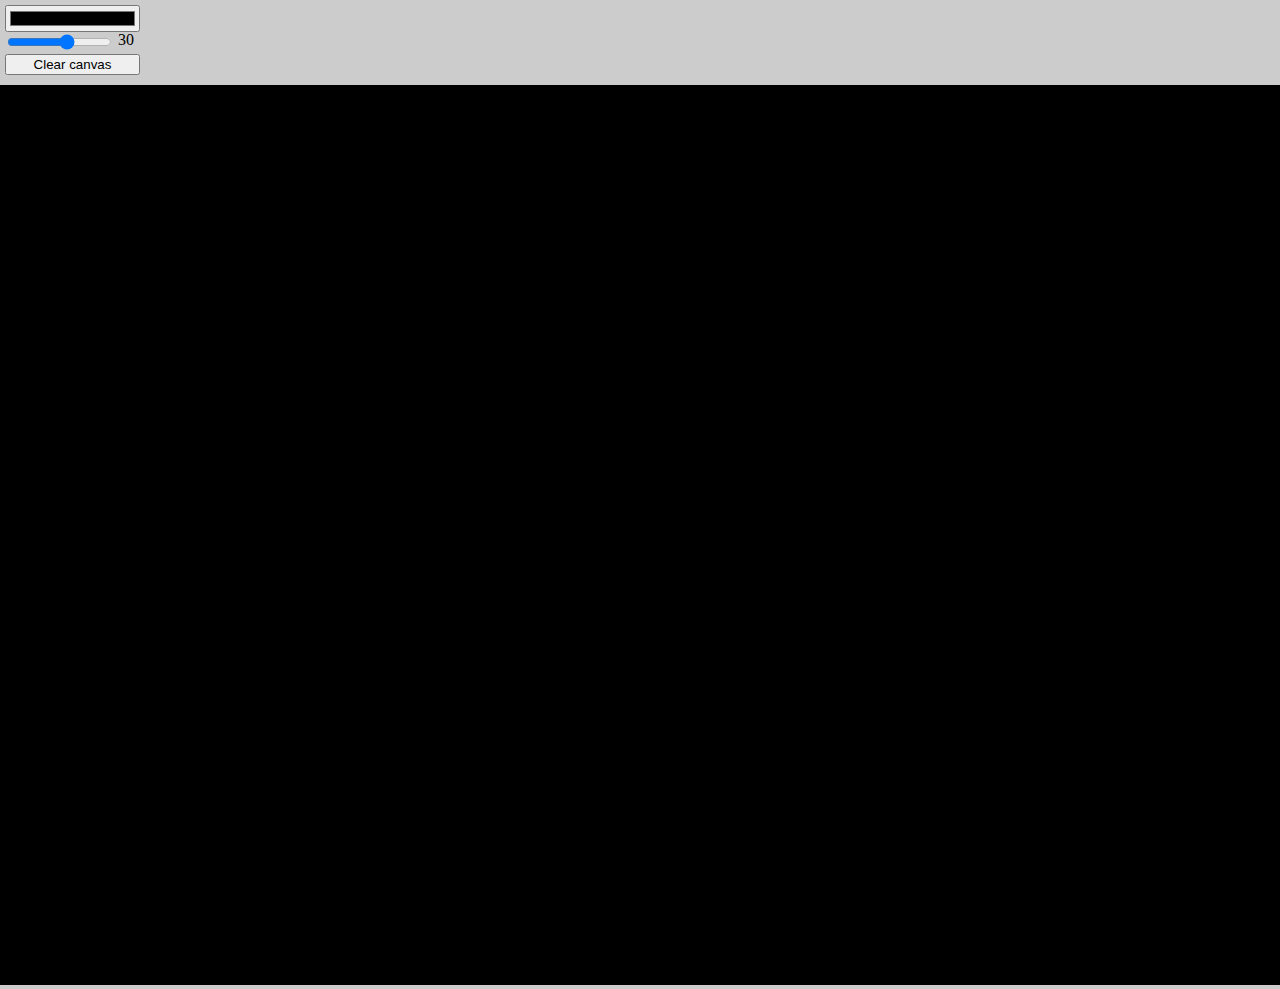
<file: index.html>
<!DOCTYPE html>
<html>
<head>
    <meta charset="utf-8">
    <meta name="viewport" content="width=device-width,initial-scale=1,minimum-scale=1,maximum-scale=1,user-scalable=no" />
    <title>Canvas</title>
    
 
    <style>
    	 body{
    	 	margin: 0;
    	 	overflow: hidden;
    	 	background: #CCCCCC;
    	 }
    	 
    	 .toolbar{
    	 	width: 150px;
    	 	height: 75px;
    	 	background: #CCCCCC;
    	 	padding: 5px;
    	 }
    	 
    	 input[type='color'],button{
    	 	width: 90%;
    	 	margin: 0,auto;
    	 	display: block;
    	 }
    	 
    	 input[type='range']{
    	 	width: 70%;
    	 }
    	 
    	 span{
    	 	position: relative;
    	 	bottom: 5px;
    	 }
    </style>
</head>
<body>
	<div>
		
		<div class="toolbar">
			<input type="color" aria-label='select pen color'/>
			<input type="range" min="2" max="50" value="30" aria-label=select pen size /> <span class="output">30</span>
			<button id="clear"> Clear canvas</button>
		</div>
		
		<canvas  class='myCanvas'>
			
		</canvas>
	</div>
	
 
	<script>
	var canvas = document.querySelector('.myCanvas');
	var ctx = canvas.getContext('2d');
	var btn = document.querySelector('button');
	
	var width = canvas.width = window.innerWidth;
	var height = canvas.height = window.innerHeight;
	
	 ctx.beginPath();
	 ctx.fillStyle = 'rgb(0,0,0)';
	 ctx.fillRect(0,0,width,height);
	 
	 
	 
	 btn.onclick = function(){
	 	 
	 	 
	 	ctx.fillStyle ='rgb(0,0,0)';
		 ctx.fillRect(0,0,width,height);
	 	ctx.fill();
	 	
	 };
	 
	 
	 var press = false;
	 var curX,curY;
	 
	 
	 var sizePicker = document.querySelector('input[type="range"]');
	 var sizeSpan = document.querySelector('span'); 
	 
	 sizePicker.oninput = function(){
	 	sizeSpan.textContent = sizePicker.value;
	 	
	 	
	 };
	 
	 canvas.onmousedown = function(e){

	 	press = true;
	 	 draw();
	 };
	 
	 canvas.onmouseup = function(e){
	 	
	 	press=false;
	 };
	 document.onmousemove = function(e) {
        curX = (window.Event) ? e.pageX : e.clientX + (document.documentElement.scrollLeft ? document.documentElement.scrollLeft : document.body.scrollLeft);
        curY = (window.Event) ? e.pageY : e.clientY + (document.documentElement.scrollTop ? document.documentElement.scrollTop : document.body.scrollTop);
      }
	 
	 function draw(){
	 	
	 	
	 	if(press){
	 	var getColor = document.querySelector('input').value;
	 	ctx.fillStyle =getColor;
	 	   ctx.beginPath();
	 	ctx.arc(curX,curY-85,sizePicker.value,0,Math.PI*2,false);
	 	 ctx.fill();
	 	}
//	 	window.requestAnimationFrame(draw);
	 }
	
	 
	
	 
	</script>
</body>
</html>
</file>
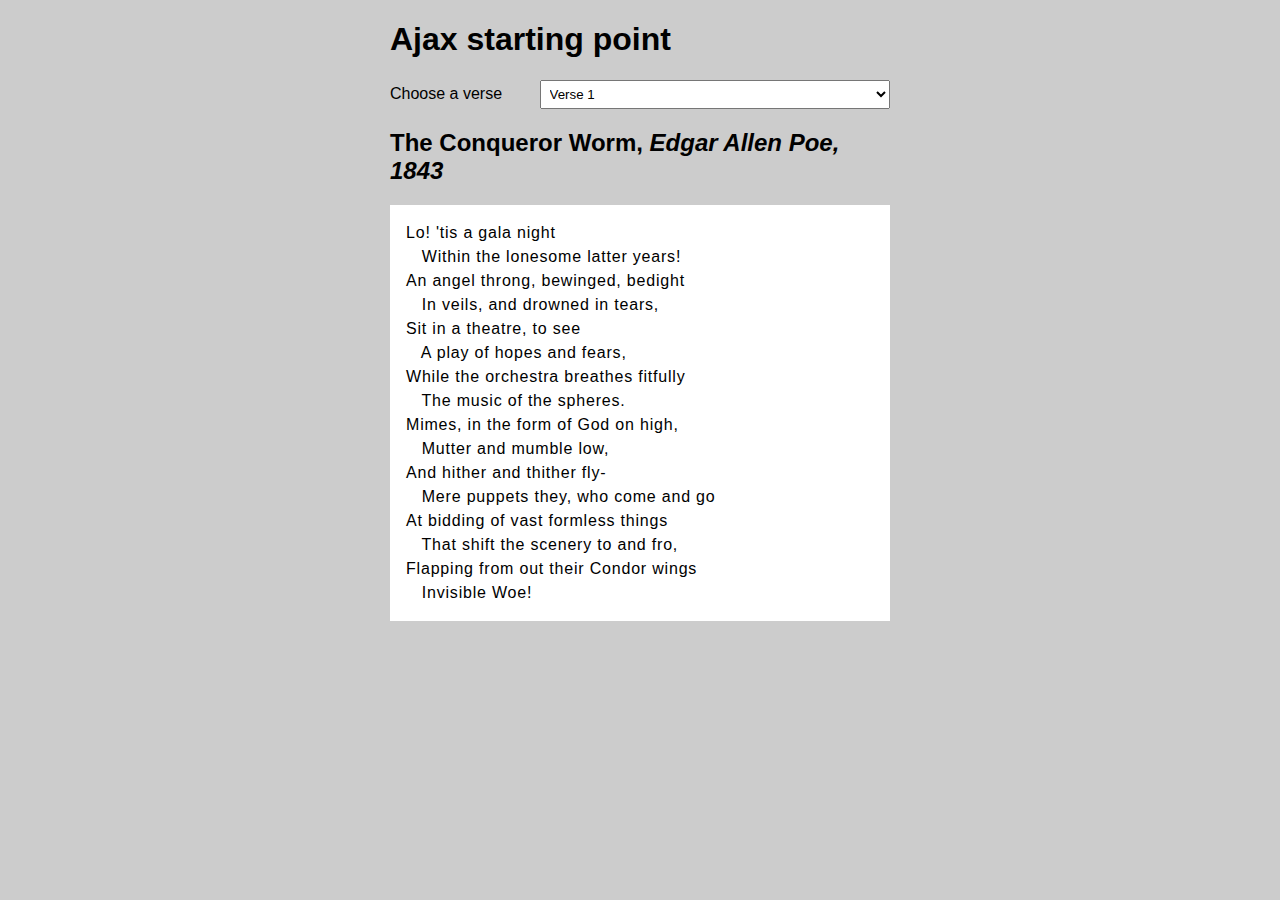
<file: ajax-start.html>
<!DOCTYPE html>
<html>
  <head>
    <meta charset="utf-8">
    <meta http-equiv="X-UA-Compatible" content="IE=edge,chrome=1">
    <meta name="viewport" content="width=device-width">

    <title>Ajax starting point</title>

    <style>
      html, pre {
        font-family: sans-serif;
      }
      body {
        width: 500px;
        margin: 0 auto;
        background-color: #ccc;
      }
      pre {
        line-height: 1.5;
        letter-spacing: 0.05rem;
        padding: 1rem;
        background-color: white;
      }
      label {
        width: 200px;
        margin-right: 33px;
      }
      select {
        width: 350px;
        padding: 5px;
      }
    </style>
    <!--[if lt IE 9]>
      <script src="//html5shiv.googlecode.com/svn/trunk/html5.js"></script>
    <![endif]-->
  </head>

  <body>
    <h1>Ajax starting point</h1>

    <form>
      <label for="verse-choose">Choose a verse</label>
      <select id="verse-choose" name="verse-choose">
        <option>Verse 1</option>
        <option>Verse 2</option>
        <option>Verse 3</option>
        <option>Verse 4</option>
      </select>
    </form>

    <h2>The Conqueror Worm, <em>Edgar Allen Poe, 1843</em></h2>

    <pre>

    </pre>

    <script>
    	var verseChoose = document.querySelector('select');
    	var poemDisplay = document.querySelector('pre');
    	
    	verseChoose.onchange = function(){
    		var verse = verseChoose.value;
    		updateDisplay(verse);
    	}
    	
    	
    	function updateDisplay(verse){
    		verse = verse.replace(' ','');
    		verse = verse.toLowerCase();
    		var url = verse+'.txt';
    		
    		var request = new XMLHttpRequest();
    		request.open('GET',url);
    		request.responseType='text';
    		request.onload = function(){
    			poemDisplay.textContent=request.response;
    		}
    		
    		request.send();

//fetch(url).then(function(response){
//	response.text().then(function(text){
//		poemDisplay.textContent = text;
//	});
//	
//});
//  		
    	}
    	
    	updateDisplay('Verse 1');
    	verseChoose.value = 'Verse 1';
    </script>
  </body>
</html>
</file>
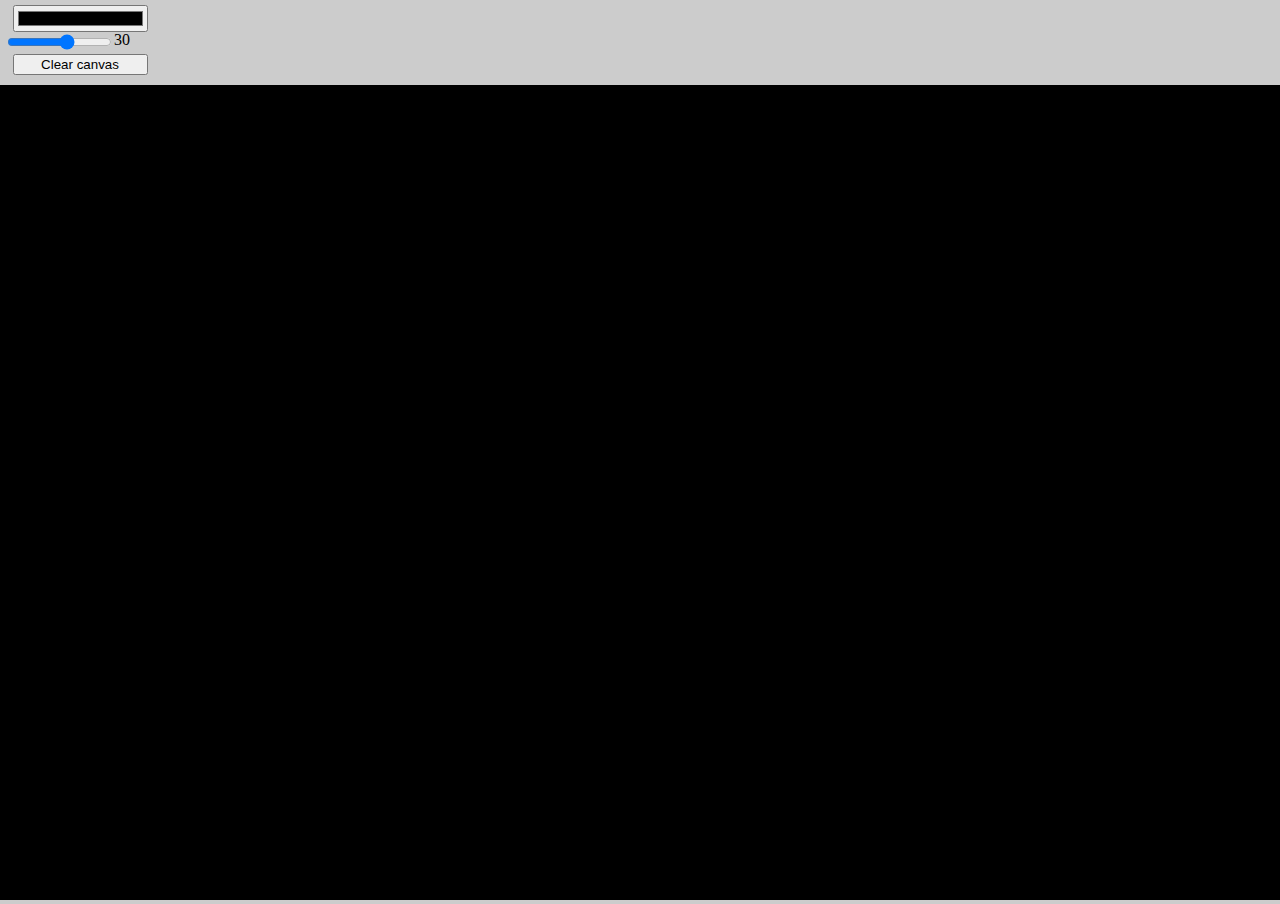
<file: animation.html>
<!DOCTYPE html>
<html>
  <head>
    <meta charset="utf-8">
    <title>Canvas</title>
    <style>
      body {
        margin: 0;
        overflow: hidden;
        background: #ccc;
      }
      .toolbar {
        width: 150px;
        height: 75px;
        background: #ccc;
        padding: 5px;
      }
      input[type="color"], button {
        width: 90%;
        margin: 0 auto;
        display: block;
      }
      input[type="range"] {
        width: 70%;
      }
       span {
         position: relative;
         bottom: 5px;
       }
    </style>
  </head>
  <body>
    <div class="toolbar">
      <input type="color" aria-label="select pen color">
      <input type="range" min="2" max="50" value="30" aria-label="select pen size"><span class="output">30</span>
      <button>Clear canvas</button>
    </div>

    <canvas class="myCanvas">
      <p>Add suitable fallback here.</p>
    </canvas>

    <script>
      var canvas = document.querySelector('.myCanvas');
      var width = canvas.width = window.innerWidth;
      var height = canvas.height = window.innerHeight-85;
      var ctx = canvas.getContext('2d');
      ctx.fillStyle = 'rgb(0,0,0)';
      ctx.fillRect(0,0,width,height);
      var colorPicker = document.querySelector('input[type="color"]');
      var sizePicker = document.querySelector('input[type="range"]');
      var output = document.querySelector('.output');
      var clearBtn = document.querySelector('button');
      // covert degrees to radians
      function degToRad(degrees) {
        return degrees * Math.PI / 180;
      };
      // update sizepicker output value
      sizePicker.oninput = function() {
        output.textContent = sizePicker.value;
      }
      // store mouse pointer coordinates, and whether the button is pressed
      var curX;
      var curY;
      var pressed = false;
      // update mouse pointer coordinates
      document.onmousemove = function(e) {
        curX = (window.Event) ? e.pageX : e.clientX + (document.documentElement.scrollLeft ? document.documentElement.scrollLeft : document.body.scrollLeft);
        curY = (window.Event) ? e.pageY : e.clientY + (document.documentElement.scrollTop ? document.documentElement.scrollTop : document.body.scrollTop);
      }
      canvas.onmousedown = function() {
        pressed = true;
        draw();
      };
      canvas.onmouseup = function() {
        pressed = false;
      }
      clearBtn.onclick = function() {
        ctx.fillStyle = 'rgb(0,0,0)';
        ctx.fillRect(0,0,width,height);
      }
      function draw() {
        if(pressed) {
          ctx.fillStyle = colorPicker.value;
          ctx.beginPath();
          ctx.arc(curX, curY-85, sizePicker.value, degToRad(0), degToRad(360), false);
          ctx.fill();
        }
     // requestAnimationFrame(draw);
      }
      
      
    </script>
  </body>
</html>
</file>
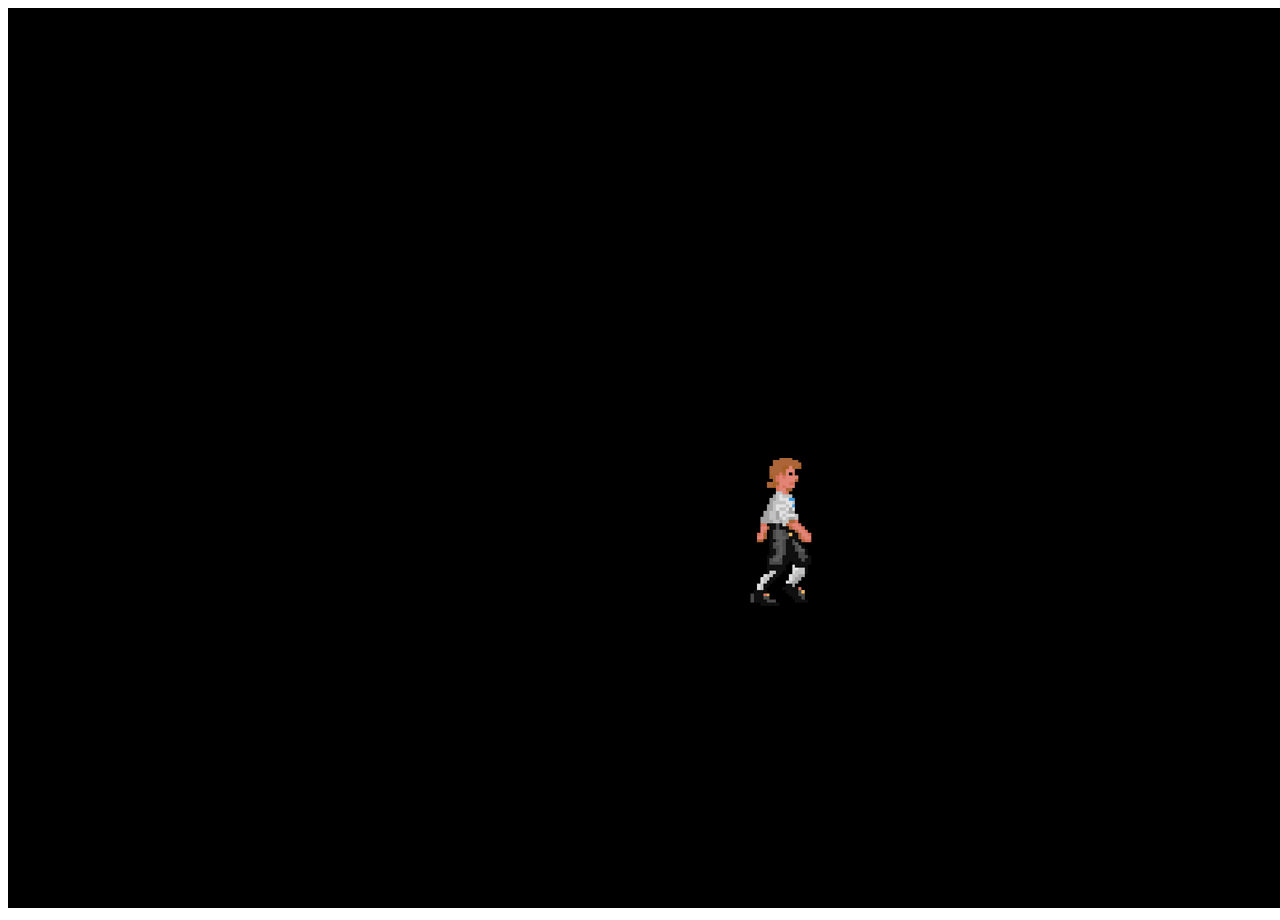
<file: new_file.html>
<!DOCTYPE html>
<html>
	<head>
		<meta charset="UTF-8">
		<title>动画</title>
	</head>
	<body>
		<canvas class="isCanvas"></canvas>
		<script>
			var canvas = document.querySelector('.isCanvas');
			var ctx  = canvas.getContext('2d');
			
			var width = canvas.width = window.innerWidth;
			var height = canvas.height = window.innerHeight;
			
			
			
			var image = new Image();
			image.src = 'img/walk-right.png';
			
			ctx.beginPath();
			ctx.fillStyle='rgb(0,0,0)';
			ctx.fillRect(0,0,width,height);
			
			image.onload = draw;
			
			//平移画布
 			ctx.translate(width/2,height/2);
			
			var posX = 0; 
			var startX=0;
			
			function draw(){
				
				ctx.fillStyle='rgb(0,0,0)';
				ctx.fillRect(-width/2,0,width,height);
				ctx.drawImage(image,posX*102,0,102,image.height,startX,0,102,image.height);
				
				
				
				if(startX%13===0){
					if(posX>4){
					posX = 0;
				}else{
					posX++;
				}
				 
				}
				
				if(startX>width/2){
					startX=- width/2-102;
				}else{
					startX+=2;
				}
			
				
				requestAnimationFrame(draw);
				
			}
			
			
		</script>
	</body>
</html>
</file>
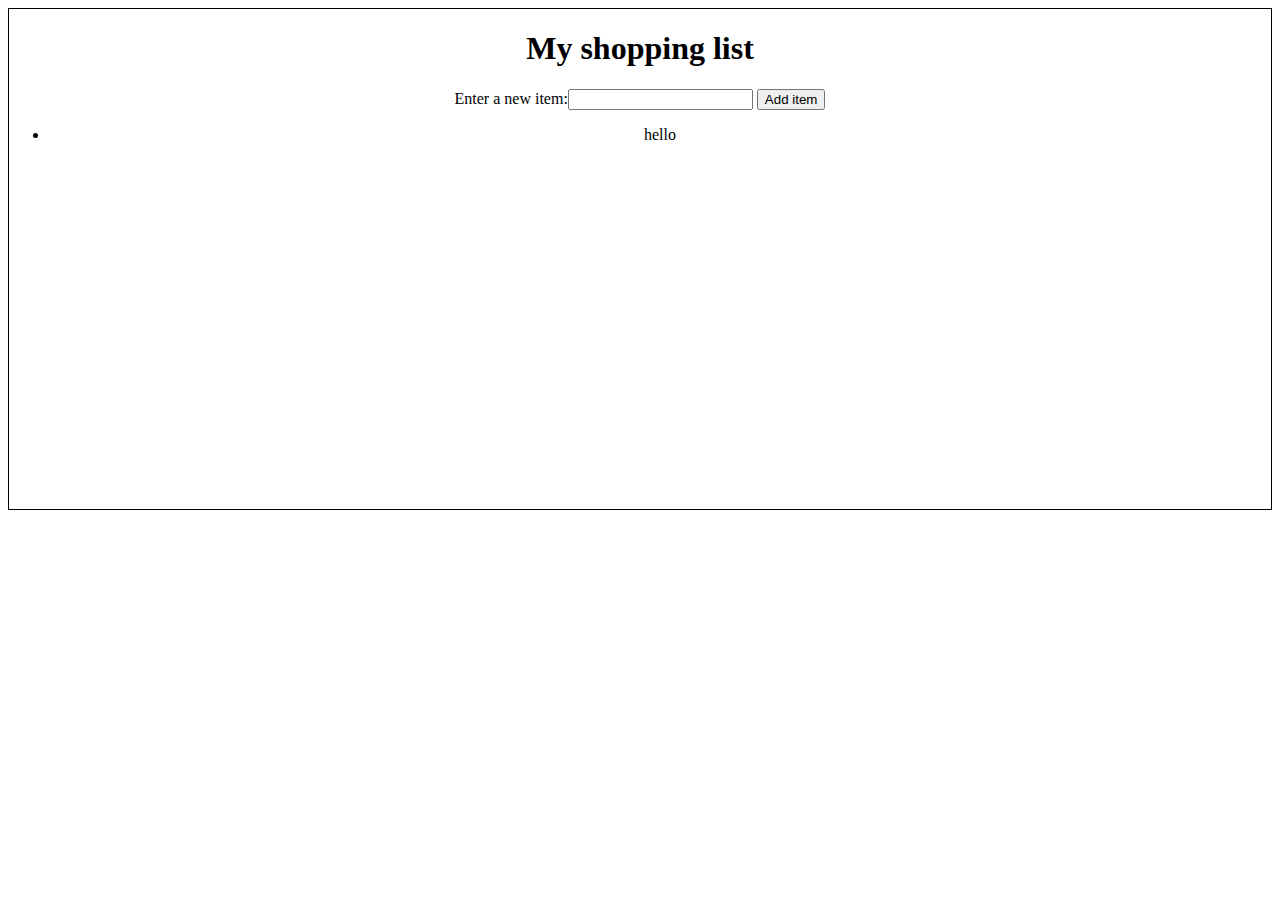
<file: shoppingPage.html>
<!DOCTYPE html>
<html>
	<head>
		<meta charset="UTF-8">
		<title></title>
	</head>
	<body style="text-align: center;">
		<div style="border:1px solid black;height: 500px;" >
			<form>
			<h1> My shopping list </h1>
			
				 Enter a new item:<input  /> <button id="add">Add item</button>
				 <ul id="shoppinglists">
				 	<li>hello</li>
				 </ul>
			</form>
			
			
		</div>
		<script>
			var addItem =  document.getElementById('add');
			var ulAdd = document.getElementById('shoppinglists');
			
			var cnt=0;
			
			addItem.addEventListener('click',function(){
				 var obj2 = document.createElement('p');
			 obj2.innerHTML = 'hello'+cnt++;
			 add.parentNode.appendChild(obj2);
			  debugger;
			});
			
//			addItem.onclick = function(){
//				//动态添加li
//			 debugger;
//			 
//			 var obj2 = document.createElement('p');
//			 obj2.innerHTML = 'hello'+cnt++;
//			 add.parentNode.appendChild(obj2);
//			 
//			var obj = document.createElement('li');
//
//			obj.innerHTML='hello W';
//			ulAdd.appendChild(obj);

			
			 
		//	}
			
		</script>
		
	</body>
</html>
</file>
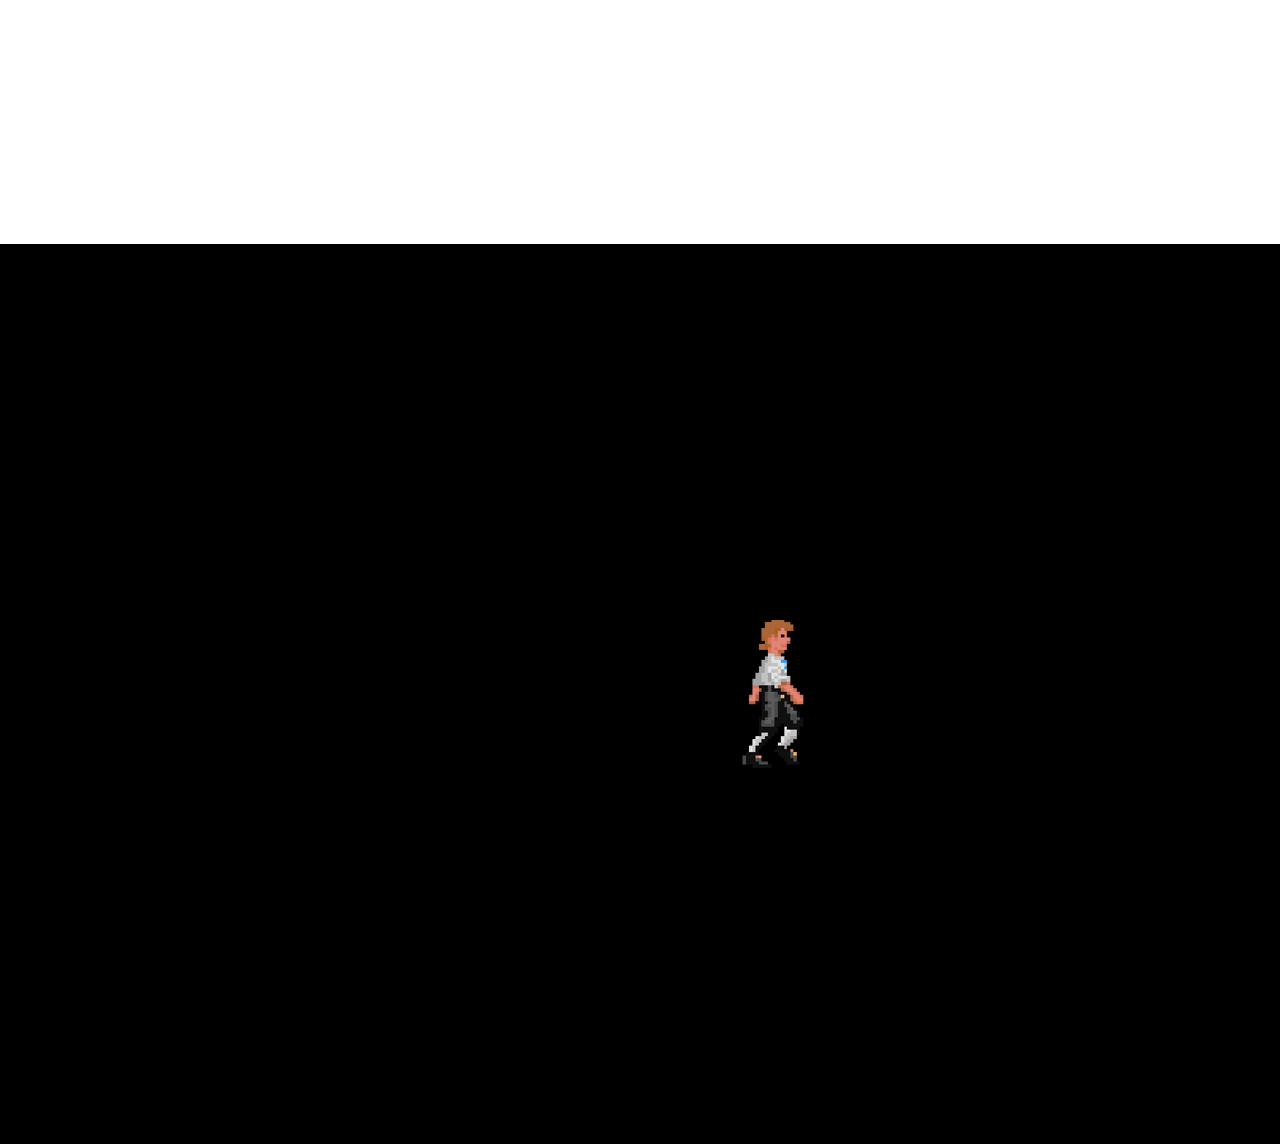
<file: threeD.html>
<!DOCTYPE html>
<html>
	<head>
		<meta charset="UTF-8">
		<title>Canvas</title>
		<style>
			body{
				margin: 0;
				overflow: hidden;
			}
		</style>
	</head>
	<body>
		<canvas width="320" height="240">
			<p>Your browser doesn't support canvas. Boo hoo!</p>
		</canvas>
		<canvas class="myCanvas">
			<p>
				Add suitable fallback here.
			</p>
		</canvas>
		<script>
			var canvas = document.querySelector('.myCanvas');
			var width = canvas.width = window.innerWidth;
			var height = canvas.height = window.innerHeight;
			
			var ctx = canvas.getContext('2d');
	  		ctx.fillStyle = 'rgb(0,0,0)';
   		ctx.fillRect(0,0,width,height);
	  
	   
	   		ctx.translate(width/2,height/2);
	   		var image = new Image();
	   		image.src = 'img/walk-right.png';
	   		image.onload = draw;
	   		
	   		var sprite = 0;
	   		var posX = 0;
	   		
	   		function draw(){
	   			ctx.fillRect(-(width/2),-(height/2),width,height);
	   			ctx.drawImage(image,(sprite*102),0,102,148,0+posX,-74,102,148);
	   			
	   			if(posX%13 ===0){
	   				if(sprite ===5){
	   					sprite=0;
	   				}else{
	   					sprite++;
	   				}
	   			}
	   			
	   			if(posX>width/2){
	   				newStartPos = -((width/2)+102);
	   				posX = Math.ceil(newStartPos /13) *13;
	   				 
	   			}else{
	   				posX +=2;
	   			}
	   			
	   			window.requestAnimationFrame(draw);
	   		}
	         
	         
	        
	         
			
		</script>
	</body>
</html>
</file>
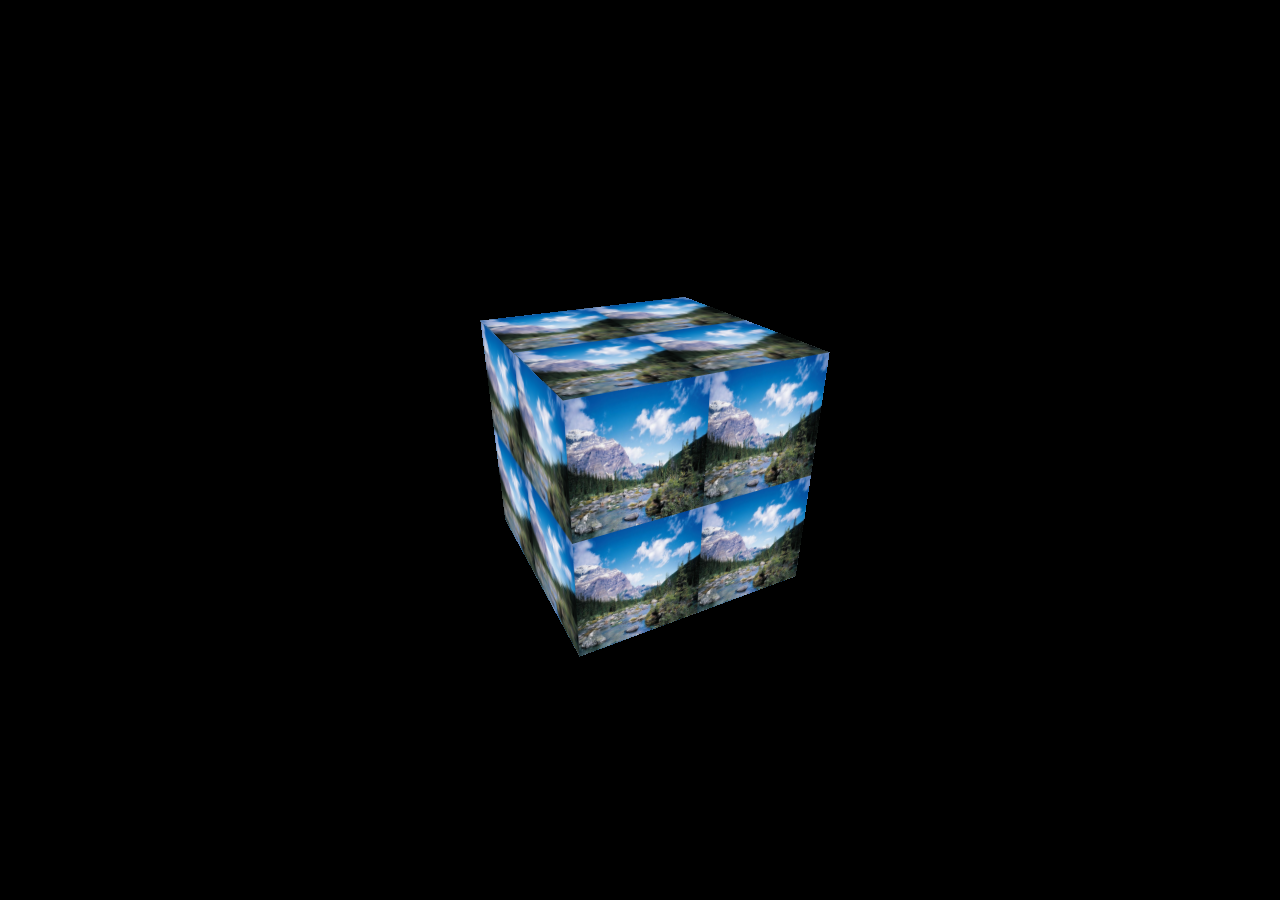
<file: threeDimg.html>
<!DOCTYPE html>
<html>
	<head>
		<meta charset="UTF-8">
		<title>Three.js basic cube example</title>
		
		<style>
			html,body {
				margin: 0;
			}
			
			body{
				overflow: hidden;
			}
		</style>
	</head>
	<body>
		<script src="three.min.js"></script>
		<script src="main_me.js"></script>
	</body>
</html>
</file>
